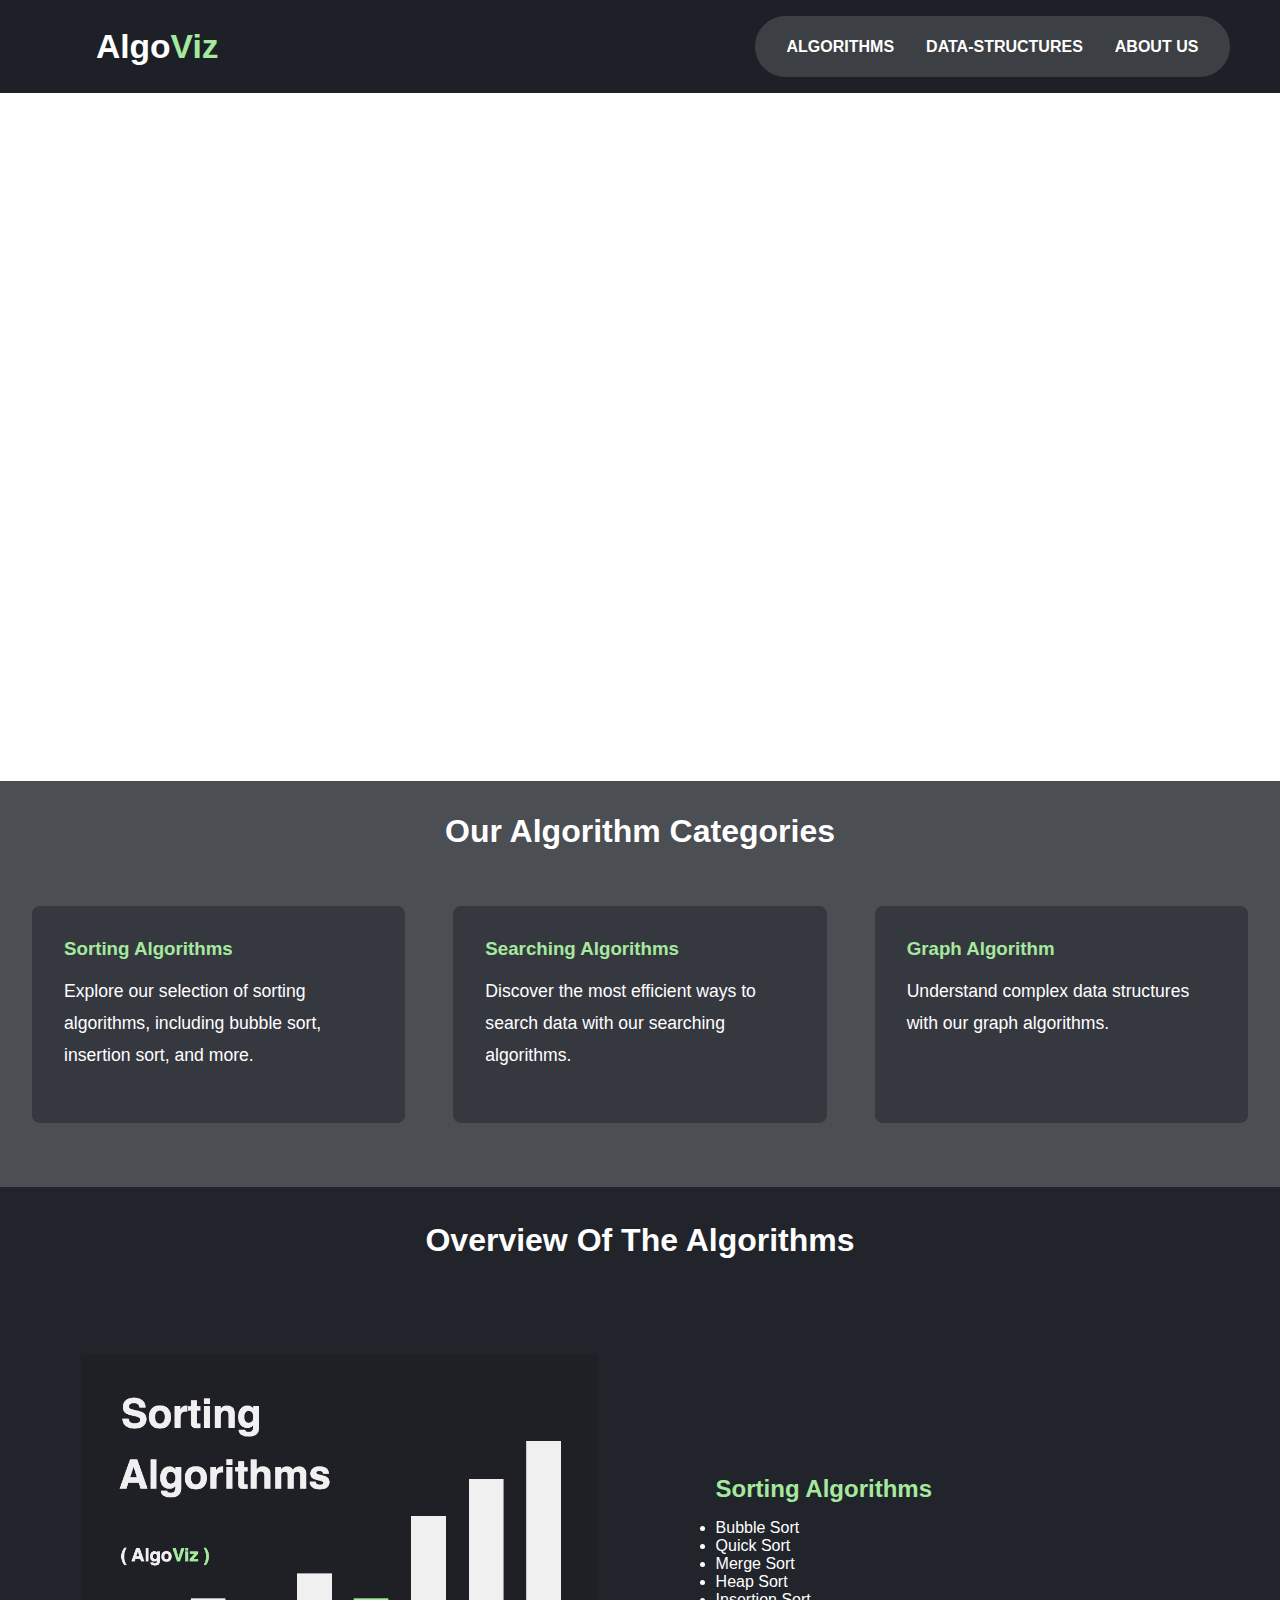
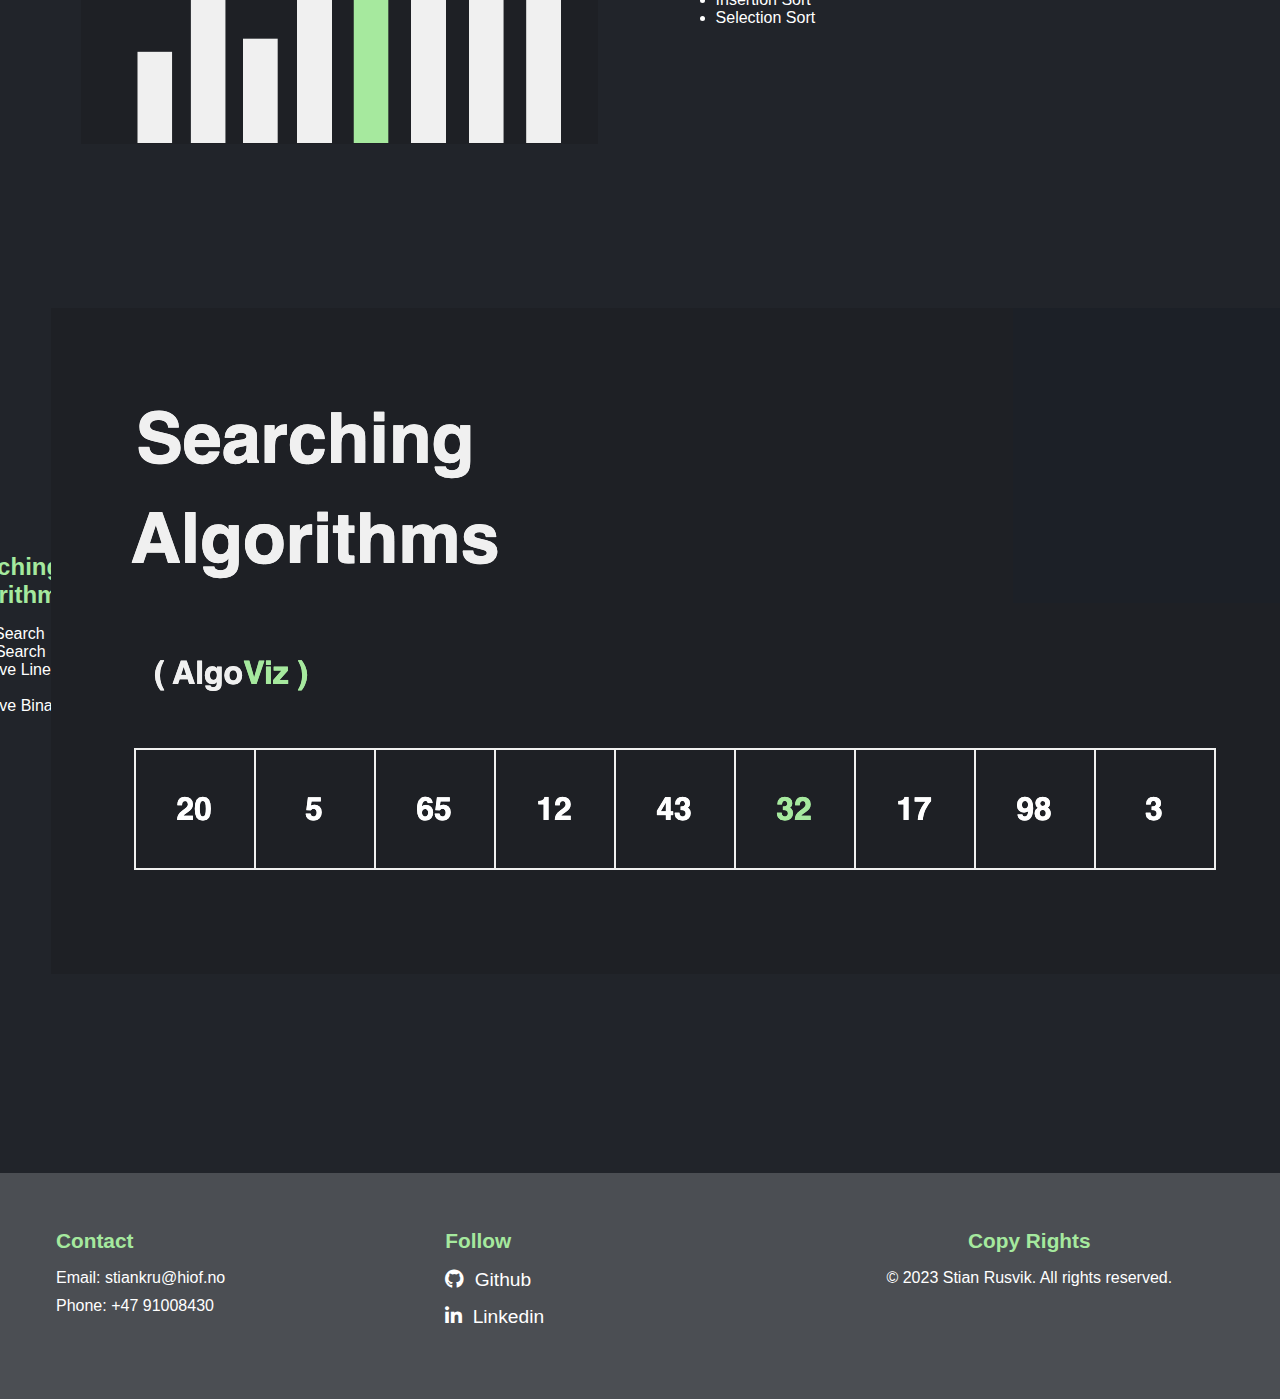
<file: app/static/index.html>
<!DOCTYPE html>
<html lang="en">
<head>
    <meta charset="UTF-8">
    <meta name="viewport" content="width=device-width, initial-scale=1.0">
    <meta name="description" content="Algorithm Visualizer is a interactive tool that demonstrate the work of different algorithms and datastructures.">
    <meta name="keywords" content="Algorithms, Data structures, Visualizer, Python, Javascript">
    <meta name="author" content="Stian Rusvik">
    <link rel="stylesheet" type="text/css" href="../static/css/style.css">
    <link rel="stylesheet" href="https://cdnjs.cloudflare.com/ajax/libs/font-awesome/5.15.3/css/all.min.css">
    <title>Algorithm Visualizer</title>
</head>
<body>
    <header class="header fade-in">
        <h1 class="logo">Algo<span class="green-text">Viz</span></h1>
        <nav class="navbar">
            <ul class="nav-list">
                <li class="nav-items"><a class="nav-links" href="#">ALGORITHMS</a></li>
                <li class="nav-items"><a class="nav-links" href="#">DATA-STRUCTURES</a></li>
                <li class="nav-items"><a class="nav-links" href="#">ABOUT US</a></li>
            </ul>
        </nav>
    </header>
    <main class="main-content">
        <section id="introduction">
            <h2>Welcome to Algorithm Visualizer!</h2>
            <p>
                Algorithm Visualizer is an interactive online tool designed to bring the 
                beauty of algorithms and data structures to life. Originally developed as 
                a learning aid for the "Algorithms and Data Structures" university course, 
                this tool offers both students and enthusiasts a unique and visually engaging 
                way to understand and appreciate these fundamental aspects of computer science.
            </p>
            <p>
                Here, you will find a selection of sorting, searching, and graph algorithms, 
                each presented with a step-by-step visual demonstration using modern web technologies. 
                By providing real-time visualization of each algorithm in action, 
                Algorithm Visualizer turns abstract concepts into tangible and understandable processes. 
                Enjoy exploring the world of algorithms and data structures!
            </p>
        </section>
        <section id="categories">
            <h2 class="category-title">Our Algorithm Categories</h2>
            <div class="category-container">
                <div class="category-card">
                    <h3>Sorting Algorithms</h3>
                    <p>Explore our selection of sorting algorithms, including bubble sort, insertion sort, and more.</p>
                </div>
                <div class="category-card">
                    <h3>Searching Algorithms</h3>
                    <p>Discover the most efficient ways to search data with our searching algorithms.</p>
                </div>
                <div class="category-card">
                    <h3>Graph Algorithm</h3>
                    <p>Understand complex data structures with our graph algorithms.</p>
                </div>
            </div>
        </section>
        <section id="algorithms">
            <h2>Overview Of The Algorithms</h2>
            <div class="sorting-container">
                <div class="category-image">
                    <img src="../static/img/image.png" alt="Sorting Algorithms Image">
                </div>
                <div class="category-list">
                    <h3>Sorting Algorithms</h3>
                    <ul class="sorting-list">
                        <li>Bubble Sort</li>
                        <li>Quick Sort</li>
                        <li>Merge Sort</li>
                        <li>Heap Sort</li>
                        <li>Insertion Sort</li>
                        <li>Selection Sort</li>
                    </ul>
                </div>
            </div>
            <div class="searching-container">
                <div class="category-list">
                    <h3>Searching Algorithms</h3>
                    <ul class="sorting-list">
                        <li>Linear Search</li>
                        <li>Binary Search</li>
                        <li>Recursive Linear Search</li>
                        <li>Recursive Binary Search</li>
                    </ul>
                </div>
                <div class="searching-image">
                    <img src="../static/img/image2.png" alt="Searching Algorithms Image">
                </div>
            </div>
        </section>
        <section id="instructions">
            <!-- Instructions for using the site.-->
        </section>
    </main>
    <footer>
        <div class="footer-content">
            <div class="contact-info">
                <h3>Contact</h3>
                <p>Email: stiankru@hiof.no</p>
                <p>Phone: +47 91008430</p>
            </div>
            <div class="social-links">
                <h3>Follow</h3>
                <a href="https://github.com/stian96" target="_blank">
                    <i class="fab fa-github"></i> Github
                </a>
                <a href="https://www.linkedin.com/in/stian-rusvik/" target="_blank">
                    <i class="fab fa-linkedin-in"></i> Linkedin
                </a>
            </div>
            <div class="copyright-info">
                <h3>Copy Rights</h3>
                <p>&copy; 2023 Stian Rusvik. All rights reserved.</p>
            </div>
        </div>
    </footer>
</body>
<script src="../static/js/fade.js"></script>
</html>
</file>
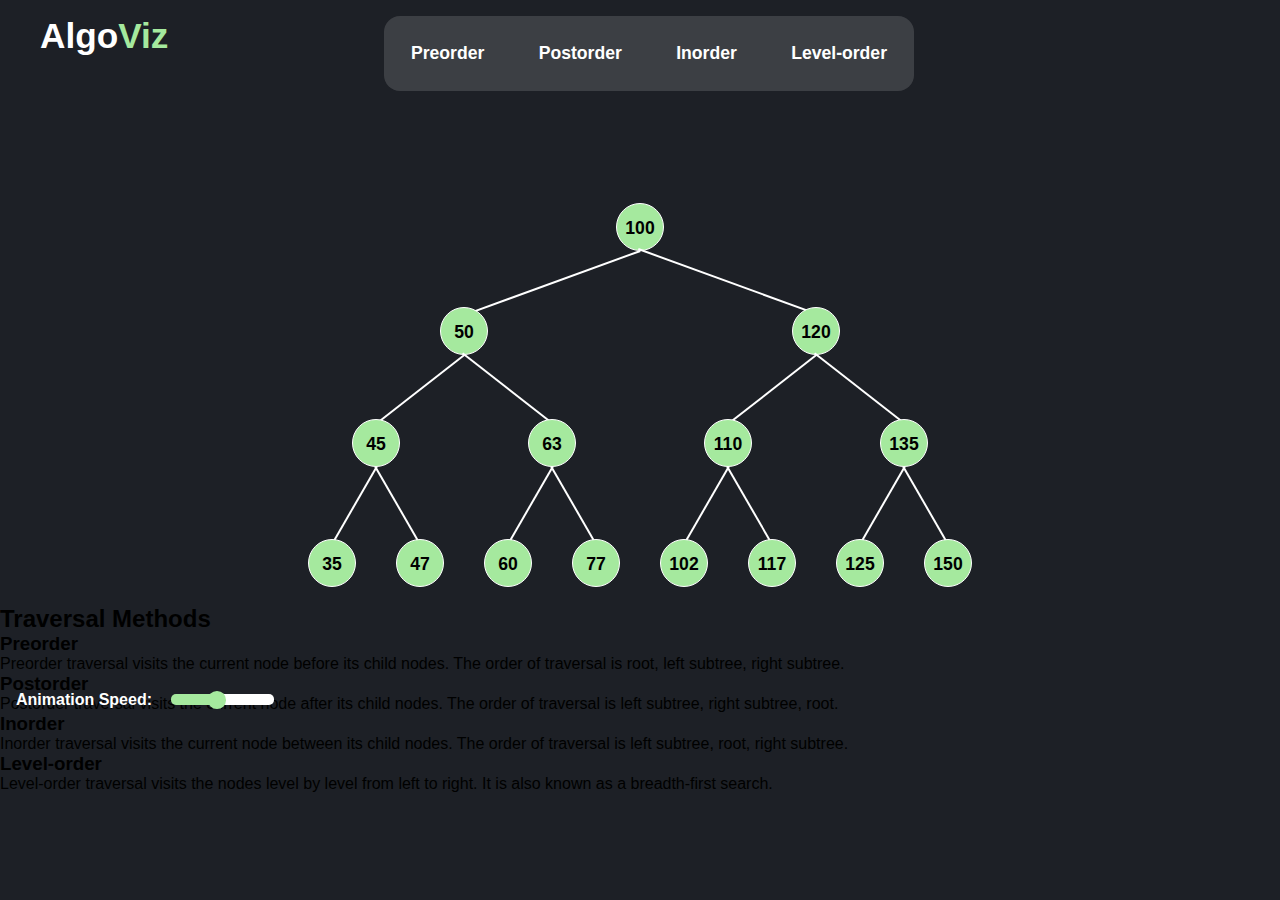
<file: app/templates/binary_tree.html>
<!DOCTYPE html>
<html lang="en">
    <head>
        <meta charset="UTF-8">
        <meta name="viewport" content="width=device-width, initial-scale=1.0">
        <meta name="author" content="Stian Rusvik">
        <meta name="description" content="Visualization of a binary tree. Explore different traversal methods: Preorder, Postorder, Inorder and Levelorder.">
        <link rel="stylesheet" type="text/css" href="../static/css/node.css">
        <link rel="stylesheet" type="text/css" href="../static/css/fade-in.css">
        <link rel="stylesheet" href="https://use.fontawesome.com/releases/v5.15.4/css/all.css" integrity="sha384-DyZ88mC6Up2uqS4h/KRgHuoeGwBcD4Ng9SiP4dIRy0EXTlnuz47vAwmeGwVChigm" crossorigin="anonymous">
        <title>Binary Tree Visualization</title>
    </head>
    <body>
        <noscript>To use this site, please activate Javascript in your web browser.</noscript>
        <header>
            <h1 class="logo">
                <a class="logo-link" href="http://127.0.0.1:5000">Algo
                    <span class="green-text">Viz</span>
                </a>
            </h1>
            <nav class="navbar">
                <ul class="nav-list">
                    <li class="nav-items"><button class="method" id="preorder" aria-label="Preorder traversal">Preorder</button></li>
                    <li class="nav-items"><button class="method" id="postorder" aria-label="Postorder traversal">Postorder</button></li>
                    <li class="nav-items"><button class="method" id="inorder" aria-label="Inorder traversal">Inorder</button></li>
                    <li class="nav-items"><button class="method" id="level-order" aria-label="Levelorder traversal">Level-order</button></li>
                </ul>
            </nav>
        </header>
        <div id="tree-container">
            <span class="level-1">
                <div class="node root" id="node-100">100
                    <div class="line-left-1"></div>
                    <div class="line-right-1"></div>
                </div>
            </span>
            <span class="level-2">
                <div class="node left-child" id="node-50">50
                    <div class="line-left-2"></div>
                    <div class="line-rigth-2"></div>
                </div>
                <div class="node right-child" id="node-120">120
                    <div class="line-left-2"></div>
                    <div class="line-rigth-2"></div>
                </div>
            </span>
            <span class="level-3">
                <div class="node left-child" id="node-45">45
                    <div class="line-left-3"></div>
                    <div class="line-rigth-3"></div>
                </div>
                <div class="node right-child" id="node-63">63
                    <div class="line-left-3"></div>
                    <div class="line-rigth-3"></div>
                </div>
                <div class="node left-child" id="node-110">110
                    <div class="line-left-3"></div>
                    <div class="line-rigth-3"></div>
                </div>
                <div class="node right-child" id="node-135">135
                    <div class="line-left-3"></div>
                    <div class="line-rigth-3"></div>
                </div>
            </span>
            <span class="level-4">
                <div class="node left-child" id="node-35">35</div>
                <div class="node right-child" id="node-47">47</div>
                <div class="node left-child" id="node-60">60</div>
                <div class="node right-child" id="node-77">77</div>
                <div class="node left-child" id="node-102">102</div>
                <div class="node right-child" id="node-117">117</div>
                <div class="node left-child" id="node-125">125</div>
                <div class="node right-child" id="node-150">150</div>
            </span>
        </div>
        <div class="speed-container">
            <label for="speed" id="speed-label">Animation Speed:</label>
            <input type="range" id="speed" name="speed" min="450" max="3000" value="1500" step="100">
        </div>
        <section class="information">
            <i class="fa fa-question-circle" id="help-icon" title="Click for more information"></i>
            <div id="info-sidebar" class="sidebar">
                <i class="fa fa-times" id="close-icon" title="Close"></i>
                <h2>Traversal Methods</h2>
                <div class="algorithm-info">
                    <h3>Preorder</h3>
                    <p>
                        Preorder traversal visits the current node before its child nodes. 
                        The order of traversal is root, left subtree, right subtree.
                    </p>
                </div>
                <div class="algorithm-info">
                    <h3>Postorder</h3>
                    <p>
                        Postorder traversal visits the current node after its child nodes. 
                        The order of traversal is left subtree, right subtree, root.
                    </p>
                </div>
                <div class="algorithm-info">
                    <h3>Inorder</h3>
                    <p>
                        Inorder traversal visits the current node between its child nodes. 
                        The order of traversal is left subtree, root, right subtree.
                    </p>
                </div>
                <div class="algorithm-info">
                    <h3>Level-order</h3>
                    <p>
                        Level-order traversal visits the nodes level by level from left to right. 
                        It is also known as a breadth-first search.
                    </p>
                </div>
            </div>
        </section>
        <script src="../static/js/traversal.js"></script>
    </body>
</html>
</file>
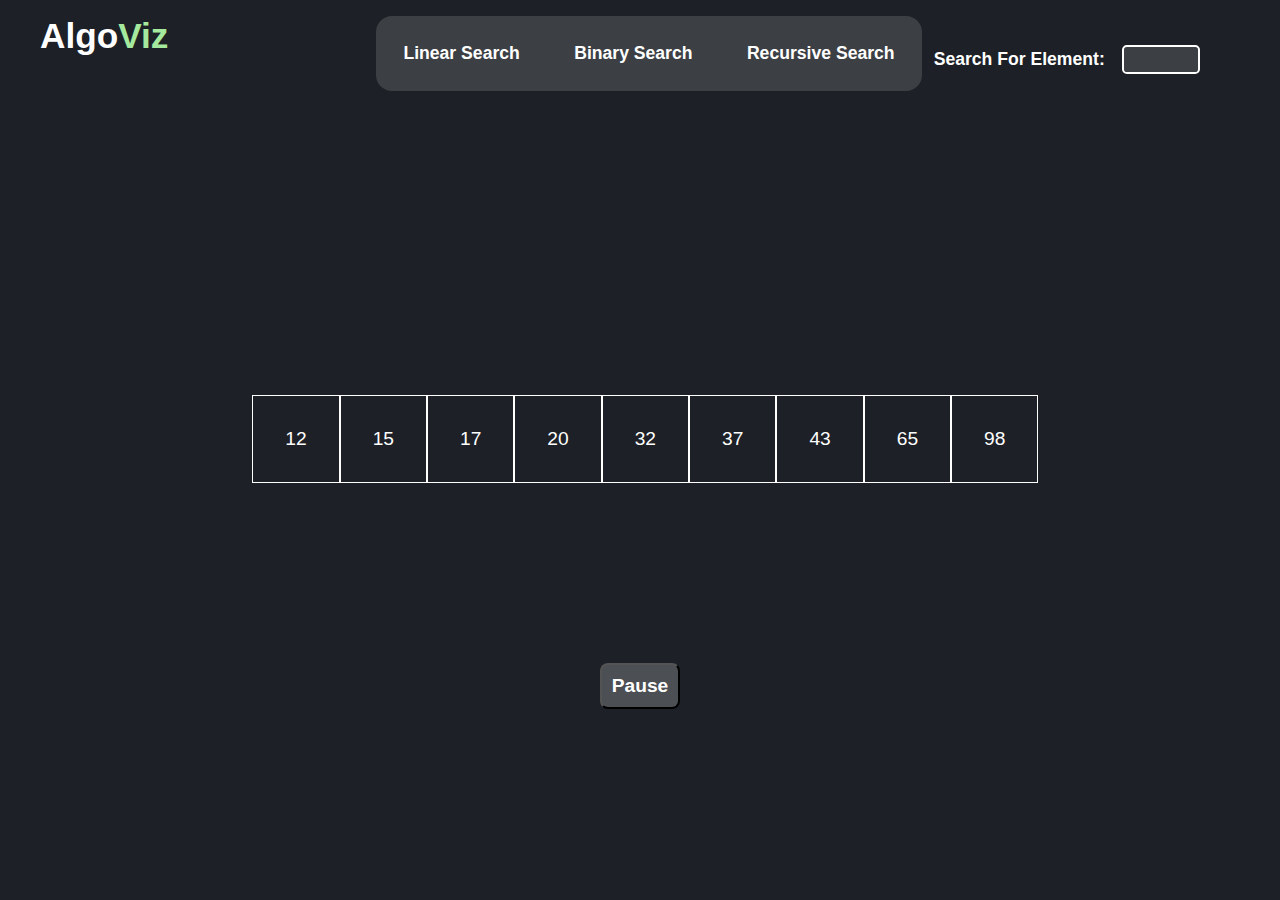
<file: app/templates/search_array.html>
<!DOCTYPE html>
<html lang="en">
    <head>
        <meta charset="UTF-8">
        <meta name="viewport" content="width=device-width, initial-scale=1.0">
        <meta name="author" content="Stian Rusvik">
        <meta name="description" content="Visualization of an unsorted array. Explore different search algorithms: Linear Search, Binary Search and Recursive Search.">
        <link rel="stylesheet" type="text/css" href="../static/css/node.css">
        <link rel="stylesheet" type="text/css" href="../static/css/search-array.css">
        <link rel="stylesheet" href="https://use.fontawesome.com/releases/v5.15.4/css/all.css" integrity="sha384-DyZ88mC6Up2uqS4h/KRgHuoeGwBcD4Ng9SiP4dIRy0EXTlnuz47vAwmeGwVChigm" crossorigin="anonymous">
        <title>Searching Algorithm Visualization</title>
    </head>
    <body>
        <noscript>To use this site, please activate Javascript in the web browser.</noscript>
        <header class="header-section">
            <h1 class="logo">
                <a class="logo-link" href="http://127.0.0.1:5000">Algo
                    <span class="green-text">Viz</span>
                </a>
            </h1>
            <nav class="navbar">
                <ul class="nav-list">
                    <li class="nav-items"><button class="method" id="linear-search" aria-label="Linear Search">Linear Search</button></li>
                    <li class="nav-items"><button class="method" id="binary-search" aria-label="Binary Search">Binary Search</button></li>
                    <li class="nav-items"><button class="method" id="recursive-search" aria-label="Recursive Search">Recursive Search</button></li>
                </ul>
            </nav>
            <div class="input-container">
                <label for="element" class="element-label">Search For Element:</label>
                <input type="number" id="element" name="element" min="12" max="98">
            </div>
        </header>
        <main class="main-section">
            <div class="flex-container">
                <div class="call-stack-container">
                    <h2 id="call-stack-heading">Call Stack</h2>
                    <ul id="call-stack"></ul>
                </div>
                <ul class="flex-list">
                    <li class="flex-item">12</li>
                    <li class="flex-item">15</li>
                    <li class="flex-item">17</li>
                    <li class="flex-item">20</li>
                    <li class="flex-item">32</li>
                    <li class="flex-item">37</li>
                    <li class="flex-item">43</li>
                    <li class="flex-item">65</li>
                    <li class="flex-item">98</li>
                </ul>
            </div>
            <button id="pause-button">Pause</button>
            <i class="fa fa-question-circle" id="help-icon" title="Click for more information"></i>
            <div id="info-sidebar" class="sidebar">
                <i class="fa fa-times" id="close-icon" title="Close"></i>
                <h2>Information</h2>
                <div class="algorithm-info">
                    <h3>Linear Search</h3>
                    <p>
                        Linear search is a simple search algorithm that checks every element in the list sequentially 
                        until it finds an element that matches the target value.
                    </p>
                </div>
                <div class="algorithm-info">
                    <h3>Binary Search</h3>
                    <p>
                        Binary search is an efficient algorithm that works on sorted lists. 
                        It divides the list in half, comparing the middle element with the target. 
                        In this visualization, if the middle element matches the target, it turns green. 
                        If not, it turns red, and the search proceeds to the appropriate half of the list.
                    </p>
                </div>
                <div class="algorithm-info">
                    <h3>Recursive Search</h3>
                    <p>
                        Recursive search involves breaking down a problem into smaller instances and using a 'call stack' to keep track of these instances.
                        In this visualization, each element in the call stack represents a recursive call. The top-most element is the current active call. 
                        When the searched element is found, its corresponding stack element is highlighted. 
                    </p>
                </div>
            </div>
        </main>
        <footer class="footer-section">
        </footer>
    </body>
    <script src="../static/js/search.js"></script>
</html>
</file>
<file: app/static/css/style.css>
* {
    padding: 0;
    margin: 0 auto;
    box-sizing: border-box;
    font-family: 'poppins', sans-serif;
}

body {
    min-height: 100vh;
    width: 100%;
}

.main-content {
    max-width: 89rem;
}

.header {
    display: flex;
    justify-content: space-between;
    align-items: center;
    padding: 1rem 0 1rem 0;
    margin: 0 auto;
    position: fixed;
    top: 0;
    width: 100vw;
    z-index: 4;
    background-color: #1d2026;
    transition: transform 0.5s ease, opacity 2s ease;
    transform: translateY(0%);
}

.header.hide {
    transform: translateY(-100%);
}

.logo {
    font-size: 2.1em;
    color: #fff;
    cursor: pointer;
    margin-left: 6rem;
}

.green-text {
    color: #a5e99e;
}

.navbar {
    display: flex;
    margin-right: 6rem;
}

.nav-list {
    display: flex;
    list-style: none;
    padding: 1.35rem 2rem 1.35rem 2rem;
    gap: 2rem;
    background-color: rgba(255, 255, 255, 0.14);
    border-radius: 2.5rem;
    margin-right: -2.9rem;
}

.nav-links {
    text-decoration: none;
    color:white;
    font-weight: bold;
}

.nav-links:hover {
    color: #a5e99e;
}

#introduction {
    padding: 14rem 6rem 8rem 6rem;
    color: #fff;
}

#introduction h2 {
    font-size: 2em;
    margin-bottom: 1.2em;
}

#introduction p {
    font-size: 1.2em;
    line-height: 1.8em;
    margin-bottom: 3.5rem;
}

#categories {
    position: relative;
    padding: 2rem;
    color: #fff;
    z-index: 1;
}

.category-title {
    font-size: 2rem;
    text-align: center;
    margin-bottom: 3.5rem;
}

.category-container {
    display: flex;
    justify-content: space-between;
    flex-wrap: wrap;
    gap: 3rem;
}

.category-card {
    flex: 1 1 30%;
    background-color: #35383f;
    padding: 2rem;
    border-radius: 8px;
    margin-bottom: 2rem;
}

.category-card:hover {
    background-color: #3d4047;
}

.category-card h3 {
    margin-bottom: 1rem;
    color: #a5e99e;
}

.category-card p {
    line-height: 1.8em;
    font-size: 1.1em;
}

#interactive-example {
    padding: 2rem;
    background-color: #2b2f37;
    color: #fff;
}

#interactive-example h2 {
    font-size: 2em;
    margin-bottom: 1em;
}

#interactive-example p {
    font-size: 1.2em;
    line-height: 1.5em;
    margin-bottom: 3.5rem;
}

.explore-title {
    margin-top: 8rem;
}

#algorithms {
    padding: 2.2rem;
    color: #fff;
    background-color: #1d2026dd;
}

#algorithms h2 {
    font-size: 2em;
    text-align: center;
    margin-bottom: 3em;
}

.sorting-container {
    display: flex;
    justify-content: center;
    align-items: center;
    margin-bottom: 10rem;
}

.category-image {
    flex: 0 1 45%;
    height: auto;

}

.category-image img {
    width: 95%;
    height: auto;
    max-width: 550px;
    max-height: 400px;
}

#search-image img {
    margin-left: 2rem;
}

#sort-image {
    margin-right: -2rem;
}

.category-list {
    flex: 0 1 40%;
    align-items: center;
}

.category-1 {
    margin-top: 3rem;
}

.category-2 {
    margin-right: 2.7rem;
}

.category-list h3 {
    margin-bottom: 1rem;
    font-size: 1.5em;
    color: #a5e99e;
}

.algorithm-description {
    width: 87%;
    float: left;
    font-size: 1.2em;
    line-height: 2rem;
    margin-top: 1.1rem;
    margin-bottom: 1rem;
}

.searching-container {
    display: flex;
    justify-content: center;
    align-items: center;
    margin-bottom: 10rem;
}

.searching-image {
    flex: 0 1 45%;
    margin-left: -1.3em;
    margin-right: 3rem;
}

.traversal-container {
    margin-bottom: 8rem;
    margin-top: 5rem;
}

footer {
    background-color:#2b2f35d9;
    padding: 3.5rem;
    color: #fff;
    display: flex;
    justify-content: space-between;
    align-items: center;
    flex-wrap: wrap;
}

.footer-content {
    width: 100%;
    display: flex;
    justify-content: space-around;
}

.footer-content div {
    flex: 1;
}

.footer-content a {
    color: #fff;
    text-decoration: none;
    font-size: 1.2em;
    transition: color 0.2s ease-in-out;
}

.social-links a {
    display: block;
    margin-bottom: 15px;
}

.social-links i {
    margin-right: 5px;
}

.footer-content a:hover {
    color: #a5e99e;
}

.footer-content h3 {
    color: #a5e99e;
    margin-bottom: 1rem;
    font-size: 1.3em;
}

.contact-info p {
    display: block;
    margin-bottom: 10px;
}

.copyright-info {
    text-align: center;
    font-size: 1em;
}

.fade-in {
    opacity: 0;
}

.fade-in.active {
    opacity: 1;
}

figcaption {
    text-align: center;
    font-size: 1.1em;
}

.image-align {
    margin-top: 2rem;
}

.category-card p {
    margin-bottom: 1.2rem;
}

.learn-more-link {
    text-decoration: none;
    color: #a5e99e;
    font-size: 1em;
}

.fa-arrow-right {
    transition: transform 1s ease;
    transform: translateX(0);
}

.learn-more-link:hover .fa-arrow-right  {
    transform: translateX(8px);
}

.fade {  
    opacity: 1;
    transform: translateY(0);
    transition: opacity 1.8s, transform 1.8s, background-color 1s;
}

.hidden {
    opacity: 0;
    transform: translateY(20px);
    transition: opacity 1.8s, transform 1.8s, background-color 1s;
}

.from-left {
    transform: translateX(-10%);
    opacity: 0;
    transition: transform 1.8s, opacity 1.8s;

}

.from-left.active {
    transform: translateX(0);
    opacity: 1;
}


#categories, #algorithms {
    position: relative;
    z-index: 1;
}

#categories::before {
    content: '';
    position: absolute;
    top: 0;
    left: 50%;
    transform: translateX(-50%);
    width: 100vw; 
    height: 100%; 
    background: #2b2f35d9;
    z-index: -1; 
}

#algorithms::before {
    content: '';
    position: absolute;
    top: 0;
    left: 50%;
    transform: translateX(-50%);
    width: 100vw; 
    height: 100%; 
    background: #1d2026dd;
    z-index: -1;
}

.bottom-line {
    display: none;
}

@media screen and (min-width: 91rem) {

    .main-content, .footer-content {
        max-width: 100.80rem;
    }

    #introduction p, #introduction h2 {
        width: 80%;
    }

    .category-container {
        padding: 0.5rem 0 0.5rem 0;
        gap: 4rem;
    }

    .category-2 {
        margin-right: 3.7rem;
    }

    #search-image figcaption {
        margin-right: 4rem;
    }

    #bin-image img {
        margin-left: 2.7rem;
    }

    #bin-image figcaption {
        margin-left: 2rem;
    }

    .image-align {
        margin-right: 6.5rem;
        margin-top: 2rem;
    }
}

@media screen and (max-width: 1273px) {

    #introduction p {
        font-size: 1.08em;
    }

    .algorithm-description {
        width: 100%;
        font-size: 1.07em;

    }

    .tryout-btn {
        margin-left: 9rem !important;
    }

    #algorithms {
        padding: 2.2rem 0 2.2rem 0;
    }

    .category-card {
        max-width: calc(33.33% - 2rem);
    }

    .category-card p {
        font-size: 1.08em;
    }

    .sorting-container {
        gap: 1.7rem;
    }

    #sort-image img {
        margin-left: -1.9rem;
    }

    .category-image img {
        width: 100%;
    }

    @media screen and (max-width: 900px) {

        .sorting-container, .searching-container, .traversal-container {
            flex-direction: column;
            align-items: center;
            margin-bottom: 8rem;
            gap: 0;
        }

        .category-container {
            flex-direction: column;
        }

        .category-card {
            max-width: none;
            width: 80%;
        }

        .category-card p {
            margin: 2rem 0 2rem 0;
        }

        .category-list {
            display: flex;
            flex-direction: column;
            align-items: center;
            padding: 3rem 6rem 0 6rem;
            margin-top: 3rem;
        }

        .category-list h3 {
            font-size: 1.8em;
            margin-top: 2rem;
        }

        #sort-image {
            width: 80%;
            margin-right: 1.2em;
        }

        #search-image {
            width: 100%;
            order: 1;
            margin: 0 auto;
        }

        #search-image img {
            margin-left: 0;
        }

        #bin-image {
            width: 100%;
        }

        .category-2 {
            order: 2;
            margin-right: 0;
        }

        .algorithm-description {
            font-size: 1.2em;
            float: none;
            text-align: center;
            margin-top: 2.5rem;
        }

        .tryout-btn {
            margin: 3rem auto !important;
            font-size: 1.2em;
            width: 21%;
            height: 3.1rem;
        }

        .learn-more-link {
            background-color: rgb(97, 103, 122);
            padding: 0.8rem;  
            border-radius: 1em;
        }

        .from-left {
            transform: translateX(0);
            opacity: 1;
            transition: none;
        }
    
        .from-left.active {
            transform: translateX(0);
            opacity: 1;
        }
        
        .hidden {
            opacity: 1;
        }

        #sort-image {
            width: 100%;
        }

        #sort-image img {
            margin-left: 0rem;
        }

        .category-image img {
            max-width: none;
            max-height: none;
            padding: 2rem 6rem 0 6rem;
    
        }

        .hamburger-menu {
            margin-right: -2.5rem;
            z-index: 2;
        }

        .bar {
            background-color: #fff;
            color: black;
            height: 3px;
            width: 25px;
            margin: 3px;
            transition: transform 0.5s ease, opacity 0.5s ease;
        }

        #menu {
            opacity: 0;
            visibility: hidden;
            flex-direction: column;
            background-color: #1d2026;
            width: 100%;
            height: 100vh;
            text-align: start;
            position: absolute;
            border-radius: 0;
            top: 0;
            left: 0;
            gap: 0;
            z-index: 1;
        }

        #menu.active {
            visibility: visible;
            opacity: 1;
            transition: opacity 0.5s ease;
        }

        #menu li {
            width: 100%;
        }

        #menu li:nth-child(1) {
            margin-top: 5rem;
        }

        .hamburger-menu.active .bar:nth-child(1) {
            transform: rotate(45deg) translateY(8px);
        }

        .hamburger-menu.active .bar:nth-child(2) {
            opacity: 0;
        }

        .hamburger-menu.active .bar:nth-child(3) {
            transform: rotate(-45deg) translateY(-8px);
        }

        .dropdown .dropdown-menu {
            display: block;
            position: relative;
            box-shadow: none;
            margin-left: 1rem;
            margin-top: 1rem;
        }

        .dropdown:hover .dropdown-menu {
            background-color: transparent !important;
        }

        .dropdown-menu a {
            font-size: 1.2rem;
        }

        .nav-items {
            padding: 2rem 0 2rem 0;
        }

        .nav-links {
            font-size: 1.6rem;
        }

        .nav-links:hover {
            color: #fff;
        }

        .logo {
            margin-left: 2.5rem;
            z-index: 2;
            font-size: 2em;
        }

        .bottom-line {
            display: block;
            height: 1px;
            width: 100%;
            background-color: #fff;
            margin-top: 2rem;
        }

        #algorithms .explore-title {
            font-size: 1.7em;
        }
    }

    @media screen and (max-width: 830px) {
        .tryout-btn {
            width: 35%;
        }

        .footer-content {
            gap: 4rem;
        }

        .footer-content p {
            line-height: 2em;
        }
    }

    @media screen and (max-width: 748px) {
        #introduction {
            padding: 10rem 2.5rem 8rem 2.5rem;
        }

        .category-card {
            width: 90%;
        }

        .footer-content {
            flex-direction: column;
            align-items: flex-start;
            gap: 2.5rem;
        }

        .category-list {
            padding: 3rem 4rem 0 4rem;
        }

        .contact-info, .social-links, .copyright-info {
            margin: 0;
            text-align: start;
        }
    }

    @media screen and (max-width: 550px) {
        #introduction {
            padding: 10rem 1.5rem 8rem 1.5rem;
        }

        #categories {
            padding: 2rem 0 2rem 0;
        }

        .category-card {
            width: 100%;
        }

        .category-image img {
            padding: 2rem 0.8rem 0 0.8rem;
        }

        .category-list {
            padding: 3rem 0.8rem 0 0.8rem;
        }

        .category-list h3 {
            font-size: 1.5em;
        }

        .algorithm-description {
            font-size: 1em;
        }

        .logo {
            margin-left: 1rem;
        }

        .hamburger-menu {
            margin-right: -4.5rem;
        }

        .category-title {
            font-size: 1.7rem;

        }

        .tryout-btn {
            width: 40%;
        }

        footer {
            padding: 3.5rem 1rem 3.5rem 1rem;
        }
    }

}
</file>
<file: app/static/css/node.css>
* {
    padding: 0;
    margin: 0 auto;
    box-sizing: border-box;
    font-family: 'poppins', sans-serif;
}

body {
    background-color: #1d2026;
    min-height: 100vh;
    width: 100%;
}

.logo {
    position: relative;
    font-size: 2.2em;
    cursor: pointer;
    width: 18px;
    float: left;
    left: 2.5rem;
    top: 1rem;
}

.logo-link {
    display: flex;
    text-decoration: none;
    color: #fff;
    transition: color 0.3s ease;
}

.logo-link:hover {
    color:rgba(255, 255, 255, 0.14);
}

.logo-link:hover .green-text {
    color:rgba(255, 255, 255, 0.14);
}

.green-text {
    color: #a5e99e;
    transition: color 0.3s ease;
}

.navbar {
    display: flex;
}

.nav-list {
    display: flex;
    background-color: rgba(255, 255, 255, 0.14);
    border-radius: 1rem;
    margin-top: 1rem;
}

.nav-items {
    padding: 1.7rem;
    list-style: none;
}

.method {
    font-weight: bold;
    font-size: 1.1rem;
    color: #fff;
    border: none;
    background: none;
    transition: color 0.3s ease;
}

.method:hover {
    cursor: pointer;
    color: #a5e99e;
}

#tree-container {
    margin-top: 7rem;
}

.node {
    position: relative;
    width: 3rem;
    height: 3rem;
    line-height: 3rem;
    border-radius: 50%;
    background-color: #a5e99e;
    text-align: center;
    font-size: 1.1rem;
    font-weight: bold;
    border: 1px solid white;
    z-index: 2;
}

.node {
    transition: background-color 0.5s ease;
}

.node-highlighted {
    animation: nodeHighlight 0.5s ease-in-out;
}

@keyframes nodeHighlight {
    0% { transform: scale(1); }
    50% { transform: scale(1.06); }
    100% { transform: scale(1); }
}

.level-2 {
    display: flex;
    align-items: center;
    width: 55%;
    margin-top: 3.5rem;
}

.level-3 {
    display: flex;
    align-items: center;
    width: 55%;
    margin-top: 4rem;
}

.level-4 {
    display: flex;
    align-items: center;
    width: 55%;
    margin-top: 4.5rem;
}

/* Lines between nodes for first level. */
.line-left-1::after {
    content: "";
    position: absolute;
    width: 2px;
    height: 410%;
    background-color: #ffff;
    transform: rotate(70deg);
    transform-origin: top left;
}

.line-left-1::after {
    left: 50%;
    top: 100%;
}

.line-right-1::after {
    content: "";
    position: absolute;
    width: 2px;
    height: 415%;
    background-color: #ffff;
    transform: rotate(-70deg);
    transform-origin: top left;
    z-index: 1;
}

.line-right-1::after {
    right: 50%;
    top: 100%;
}

/* Lines between nodes for the second level. */
.line-left-2::after {
    content: "";
    position: absolute;
    width: 2px;
    height: 255%;
    background-color: #ffff;
    transform: rotate(52deg);
    transform-origin: top left;
}

.line-left-2::after {
    left: 50%;
    top: 100%;
}

.line-rigth-2::after {
    content: "";
    position: absolute;
    width: 2px;
    height: 255%;
    background-color: #ffff;
    transform: rotate(-52deg);
    transform-origin: top left;
}

.line-rigth-2::after {
    right: 50%;
    top: 100%;
}

/* Lines between the nodes for the third level */
.line-left-3::after {
    content: "";
    position: absolute;
    width: 2px;
    height: 200%;
    background-color: #ffff;
    transform: rotate(30deg);
    transform-origin: top left;
}


.line-left-3::after {
    left: 50%;
    top: 100%;
}

.line-rigth-3::after {
    content: "";
    position: absolute;
    width: 2px;
    height: 200%;
    background-color: #ffff;
    transform: rotate(-30deg);
    transform-origin: top right;
}


.line-rigth-3::after {
    right: 50%;
    top: 100%;
}

/* Animation speed */
.speed-container {
    position: relative;
    top: 6.5rem;
    left: 1rem;
}

#speed-label {
    color: #fff;
    font-weight: bold;
    margin-right: 15px;
}

/* Slider style */
input[type='range'] {
    -webkit-appearance: none;
    width: 8%;
    height: 0.7rem;
    border-radius: 5px;
    background: linear-gradient(to right, #a5e99e 10%, #ffffff);
}

input[type='range']::-webkit-slider-thumb {
    -webkit-appearance: none;
    width: 1.1rem;
    height: 1.1rem;
    border-radius: 50%;
    background:#a5e99e; 
    cursor: pointer;
}
</file>
<file: app/static/css/fade-in.css>
@keyframes fadeIn {
    0% { opacity: 0; }
    100% { opacity: 1; }
}

#tree-container {
    animation: fadeIn;
    -webkit-animation: fadeIn 3s;
    -moz-animation: fadeIn 3s;
    -o-animation: fadeIn 3s;
    -ms-animation: fadeIn 3s;
}
</file>
<file: app/static/css/search-array.css>
.flex-container {
    display: flex;
    align-items: start;
    margin-top: 19rem;
}

.flex-list {
    display: flex;
    list-style: none;
    margin-left: -9rem;
}

.flex-item {
    color: #fff;
    padding: 2rem;
    border: 1px solid #fff;
    font-size: 1.2em;
}

.flex-item {
    transition: background-color 1s ease-in-out;
}

/* CSS for input field. */
.input-container {
    float: right;
    margin-right: 5rem;
    margin-top: -2.9rem;
}

.element-label {
    color: #fff;
    font-weight: bold;
    font-size: 1.1em;
}

#element {
    margin-left: 0.8rem;
    min-width: 4.5rem;
    height: 1.8rem;
    border: 2px solid #fff;
    border-radius: 0.3rem;
    background-color: rgba(255, 255, 255, 0.14);
    color: #fff;
    font-size: 1.1em;
    padding: 0.5rem;
}

/* CSS for callstack items */
.call-stack-container::-webkit-scrollbar {
    display: none;
}

.call-stack-container {
    height: 500px; 
    overflow-y: auto;
    margin-left: 2.5rem;
    margin-top: -12rem;
    opacity: 0;
    transition: opacity 1s ease-in-out;
}

#call-stack {
    display: flex;
    flex-direction: column-reverse;
    list-style: none;
    text-align: center;
}

#call-stack .stack-item {
    color: #fff;
    font-weight: bold;
    font-size: 1.2em;
    padding: 2rem;
    border: 1px solid #fff;
    transition: background-color 1s ease-in-out;
}

h2 {
    color: #fff;
    margin-bottom: 1rem;
    opacity: 0;
}

#pause-button {
    display: block;
    margin-top: -2.5rem;
    padding: 0.6rem;
    font-weight: bold;
    font-size: 1.2em;
    border-radius: 0.5rem;
    color: #fff;
    background-color: rgba(255, 255, 255, 0.21);
}

#pause-button:hover {
    color: #a5e99e;
    cursor: pointer;
}

#help-icon {
    font-size: 2.4em;
    margin-right: 2.5rem;
    margin-top: -2rem;
    cursor: pointer;
    color: #fff;
    float: right;
}

#help-icon:hover {
    color: #a5e99e;
}

.sidebar {
    height: 100%;
    width: 0;
    position: fixed;
    z-index: 1;
    top: 0;
    left: 0;
    background-color: #111;
    color: #fff;
    overflow-x: hidden;
    transition: 0.5s;
    padding-top: 60px;
}

.sidebar h2 {
    color: #fff;
    text-align: center;
    opacity: 1;
    margin-bottom: 1.5rem;
}

#info-sidebar h3 {
    color: #a5e99e;
}

#info-sidebar p {
    line-height: 1.5;
    margin-bottom: 1.5em;
}

#info-sidebar::-webkit-scrollbar {
    width: 8px;
}

#info-sidebar::-webkit-scrollbar-track {
    background: #888;
}

#info-sidebar::-webkit-scrollbar-thumb {
    background: #555;
}

.algorithm-info {
    padding: 1rem 1rem 0.3rem 1rem;
    margin: 1rem 0.5rem 0.5rem 1rem;
    background-color: rgba(255, 255, 255, 0.14);
    border-radius: 1.5rem;
}

.algorithm-info h3 {
    margin-bottom: 0.5rem;
}

#close-icon {
    position: absolute;
    top: 10px;
    right: 10px;
    cursor: pointer;
    font-size: 1.2em;
}

#close-icon:hover {
    color: #a5e99e;
}
</file>
